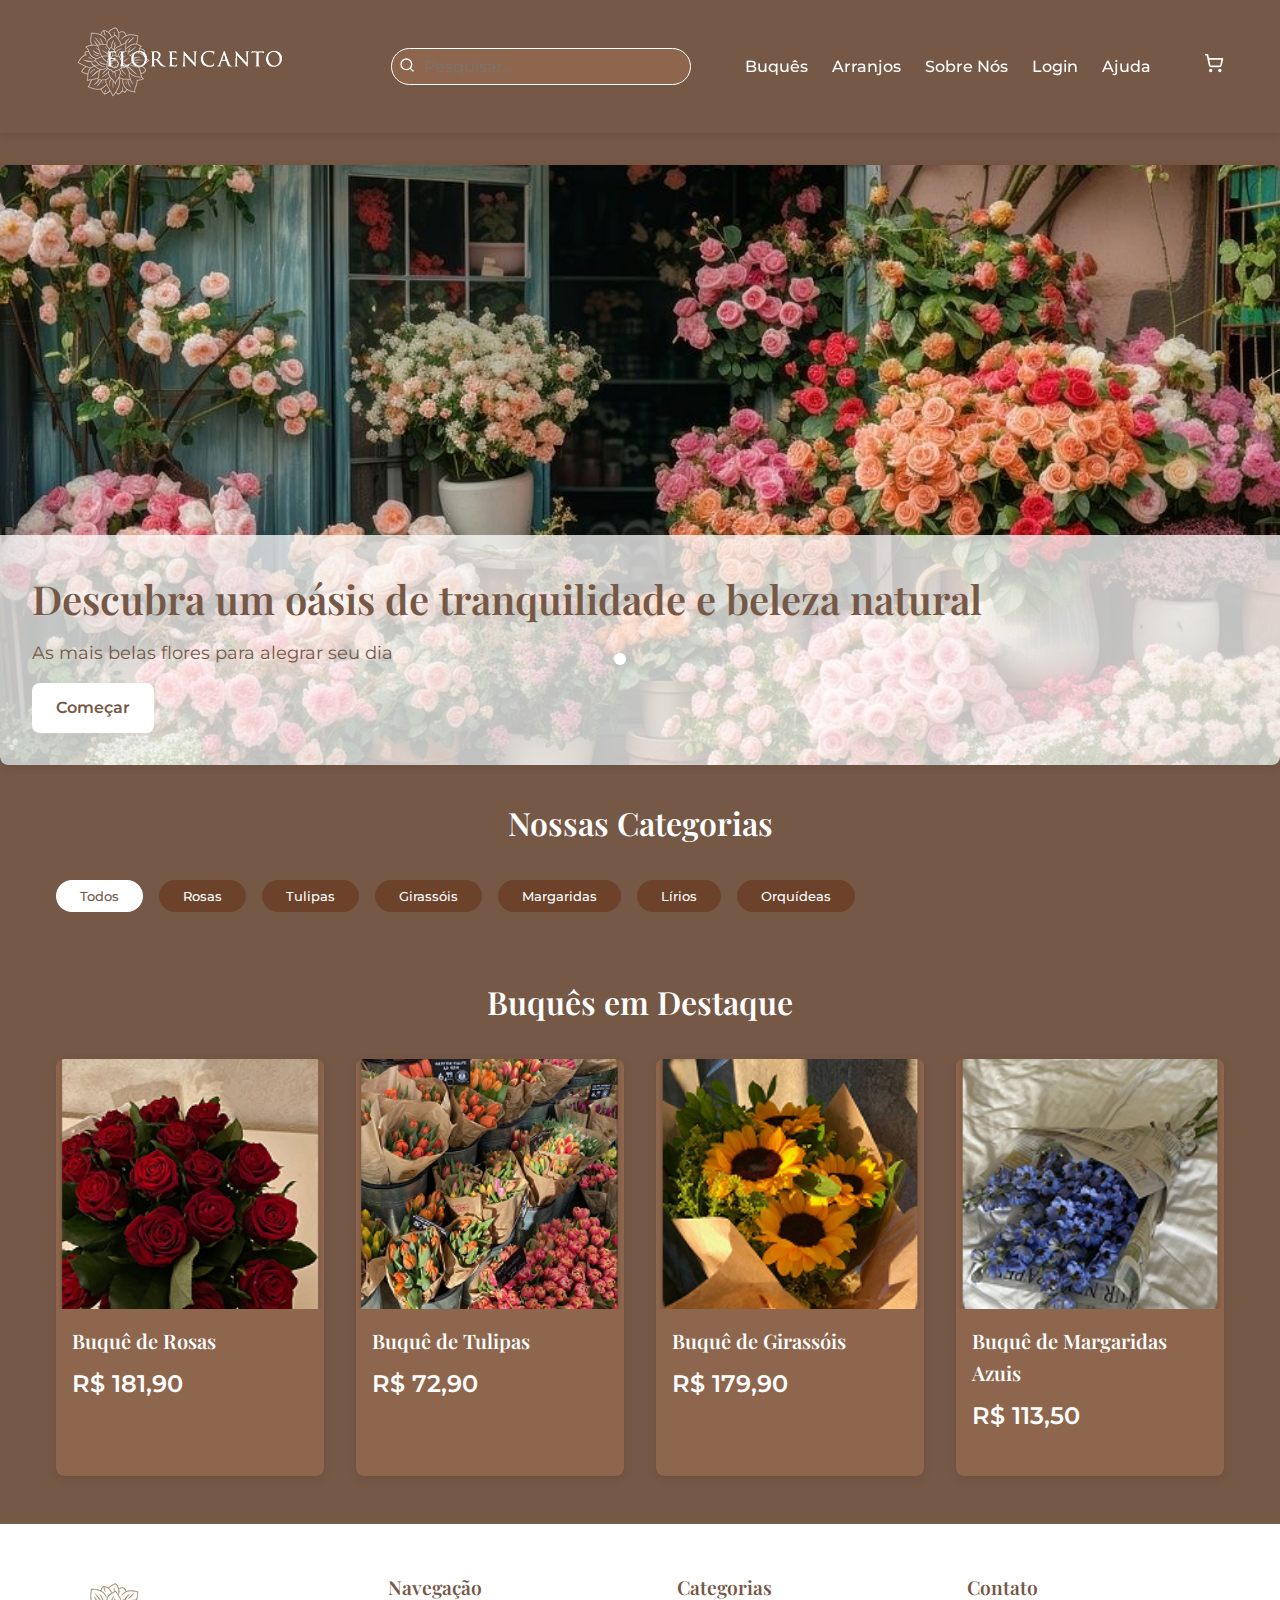
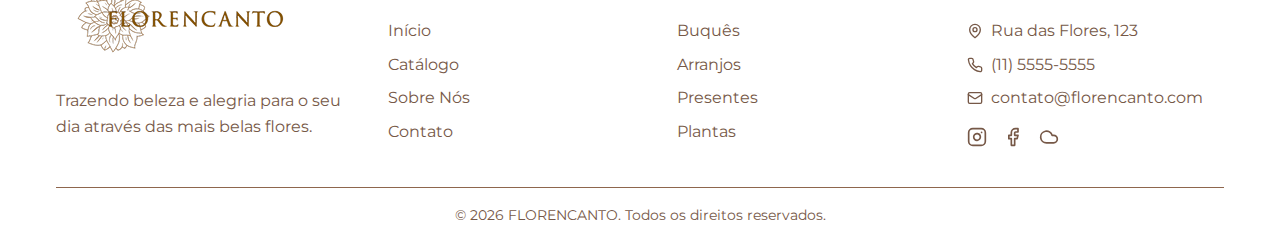
<file: index.html>
<!DOCTYPE html>
<html lang="pt-BR">
<head>
  <meta charset="UTF-8">
  <meta name="viewport" content="width=device-width, initial-scale=1.0">
  <title>FLORENCANTO - Floricultura</title>
  <meta name="description" content="FLORENCANTO - Floricultura com buquês, arranjos e flores para todas as ocasiões.">
  <link rel="stylesheet" href="style.css">
  <link href="https://fonts.googleapis.com/css2?family=Playfair+Display:wght@400;500;600;700&family=Montserrat:wght@300;400;500;600&family=Dancing+Script:wght@400;700&display=swap" rel="stylesheet">
</head>
<body>
  <header class="header">
    <div class="container">
      <div class="navbar">
        <a href="index.html" class="logo"><img src="/imagens/logo.png" alt=""></a>
      
        
        <div class="search-bar">
          <input type="text" placeholder="Pesquisar..." id="search-input">
          <button id="search-button">
            <svg xmlns="http://www.w3.org/2000/svg" width="16" height="16" viewBox="0 0 24 24" fill="none" stroke="currentColor" stroke-width="2" stroke-linecap="round" stroke-linejoin="round"><circle cx="11" cy="11" r="8"></circle><path d="m21 21-4.3-4.3"></path></svg>
          </button>
        </div>
        
        <nav class="nav-desktop">
          <ul>
            <li><a href="catalogo.html">Buquês</a></li>
            <li><a href="catalogo.html?categoria=arrangements">Arranjos</a></li>
            <li><a href="sobre.html">Sobre Nós</a></li>
            <li><a href="login.html">Login</a></li>
            <li><a href="ajuda.html">Ajuda</a></li>
          </ul>
        </nav>
        
        <a href="carrinho.html" class="cart-icon">
          <svg xmlns="http://www.w3.org/2000/svg" width="20" height="20" viewBox="0 0 24 24" fill="none" stroke="currentColor" stroke-width="2" stroke-linecap="round" stroke-linejoin="round"><circle cx="8" cy="21" r="1"></circle><circle cx="19" cy="21" r="1"></circle><path d="M2.05 2.05h2l2.66 12.42a2 2 0 0 0 2 1.58h9.78a2 2 0 0 0 1.95-1.57l1.65-7.43H5.12"></path></svg>
          <span class="cart-count" id="cart-count">0</span>
        </a>
        
        <button class="mobile-menu-button" id="mobile-menu-btn">
          <svg xmlns="http://www.w3.org/2000/svg" width="24" height="24" viewBox="0 0 24 24" fill="none" stroke="currentColor" stroke-width="2" stroke-linecap="round" stroke-linejoin="round"><line x1="4" x2="20" y1="12" y2="12"></line><line x1="4" x2="20" y1="6" y2="6"></line><line x1="4" x2="20" y1="18" y2="18"></line></svg>
        </button>
      </div>
      
      <div class="mobile-menu" id="mobile-menu">
        <div class="search-bar-mobile">
          <input type="text" placeholder="Pesquisar..." id="search-input-mobile">
          <button id="search-button-mobile">
            <svg xmlns="http://www.w3.org/2000/svg" width="16" height="16" viewBox="0 0 24 24" fill="none" stroke="currentColor" stroke-width="2" stroke-linecap="round" stroke-linejoin="round"><circle cx="11" cy="11" r="8"></circle><path d="m21 21-4.3-4.3"></path></svg>
          </button>
        </div>
        <nav>
          <ul>
            <li><a href="catalogo.html">Buquês</a></li>
            <li><a href="catalogo.html?categoria=arrangements">Arranjos</a></li>
            <li><a href="sobre.html">Sobre Nós</a></li>
            <li><a href="login.html">Login</a></li>
            <li><a href="ajuda.html">Ajuda</a></li>
          </ul>
        </nav>
      </div>
    </div>
  </header>

  <main>
    <section class="hero-slider" id="hero-slider">
      <div class="slider-container">
        <div class="slides" id="slides">
          <div class="slide active" style="background-image: url('imagens/19\ de\ mai.\ de\ 2025\ às\ 08_19.jpg')">
            <div class="slide-content">
              <h2>Descubra um oásis de tranquilidade e beleza natural</h2>
              <p>As mais belas flores para alegrar seu dia</p>
              <a href="catalogo.html" class="btn-primary">Começar</a>
            </div>
          </div>
          <div class="slide" style="background-image: url('imagens/19\ de\ mai.\ de\ 2025\ às\ 08_19\(2\).jpg')">
            <div class="slide-content">
              <h2>Onde cada caule conta uma história:</h2>
              <p>seu refúgio floral.</p>
              <a href="catalogo.html" class="btn-primary">Explorar</a>
            </div>
          </div>
          <div class="slide" style="background-image: url('imagens/19\ de\ mai.\ de\ 2025\ às\ 08_19\(3\).jpg')">
            <div class="slide-content">
              <h2>Entre no FlorEncanto: Onde cada</h2>
              <p>pétala convida com magia!</p>
              <a href="catalogo.html" class="btn-primary">Encomendar</a>
            </div>
          </div>
        </div>
        
        <div class="slider-controls">
          <span class="slider-dot active" data-index="0"></span>
          <span class="slider-dot" data-index="1"></span>
          <span class="slider-dot" data-index="2"></span>
        </div>
      </div>
    </section>
  
    <section class="categories">
      <div class="container">
        <h2 class="section-title">Nossas Categorias</h2>
        <div class="category-slider" id="category-slider">
          <button class="category-btn active" data-category="all">Todos</button>
          <button class="category-btn" data-category="roses">Rosas</button>
          <button class="category-btn" data-category="tulips">Tulipas</button>
          <button class="category-btn" data-category="sunflowers">Girassóis</button>
          <button class="category-btn" data-category="daisies">Margaridas</button>
          <button class="category-btn" data-category="lilies">Lírios</button>
          <button class="category-btn" data-category="orchids">Orquídeas</button>
        </div>
      </div>
    </section>
   
    <section class="featured-products">
      <div class="container">
        <h2 class="section-title">Buquês em Destaque</h2>
        <div class="products-grid" id="featured-products">
          <div class="product-card skeleton">
            <div class="product-image skeleton-img"></div>
            <div class="product-details">
              <div class="skeleton-text"></div>
              <div class="skeleton-text small"></div>
            </div>
          </div>
          <div class="product-card skeleton">
            <div class="product-image skeleton-img"></div>
            <div class="product-details">
              <div class="skeleton-text"></div>
              <div class="skeleton-text small"></div>
            </div>
          </div>
          <div class="product-card skeleton">
            <div class="product-image skeleton-img"></div>
            <div class="product-details">
              <div class="skeleton-text"></div>
              <div class="skeleton-text small"></div>
            </div>
          </div>
          <div class="product-card skeleton">
            <div class="product-image skeleton-img"></div>
            <div class="product-details">
              <div class="skeleton-text"></div>
              <div class="skeleton-text small"></div>
            </div>
          </div>
        </div>
      </div>
    </section>
  </main>

  <footer class="footer">
    <div class="container">
      <div class="footer-content">
        <div class="footer-info">
          <div class="logo"> <img src="/imagens/logo 2.png" alt=""></div>
          <p>Trazendo beleza e alegria para o seu dia através das mais belas flores.</p>
        </div>
        
        <div class="footer-links">
          <div class="link-group">
            <h3>Navegação</h3>
            <ul>
              <li><a href="index.html">Início</a></li>
              <li><a href="catalogo.html">Catálogo</a></li>
              <li><a href="sobre.html">Sobre Nós</a></li>
              <li><a href="contato.html">Contato</a></li>
            </ul>
          </div>
          
          <div class="link-group">
            <h3>Categorias</h3>
            <ul>
              <li><a href="catalogo.html">Buquês</a></li>
              <li><a href="catalogo.html?categoria=arrangements">Arranjos</a></li>
              <li><a href="catalogo.html?categoria=gifts">Presentes</a></li>
              <li><a href="catalogo.html?categoria=plants">Plantas</a></li>
            </ul>
          </div>
          
          <div class="link-group">
            <h3>Contato</h3>
            <ul>
              <li>
                <svg xmlns="http://www.w3.org/2000/svg" width="16" height="16" viewBox="0 0 24 24" fill="none" stroke="currentColor" stroke-width="2" stroke-linecap="round" stroke-linejoin="round"><path d="M20 10c0 6-8 12-8 12s-8-6-8-12a8 8 0 0 1 16 0Z"></path><circle cx="12" cy="10" r="3"></circle></svg>
                Rua das Flores, 123
              </li>
              <li>
                <svg xmlns="http://www.w3.org/2000/svg" width="16" height="16" viewBox="0 0 24 24" fill="none" stroke="currentColor" stroke-width="2" stroke-linecap="round" stroke-linejoin="round"><path d="M22 16.92v3a2 2 0 0 1-2.18 2 19.79 19.79 0 0 1-8.63-3.07 19.5 19.5 0 0 1-6-6 19.79 19.79 0 0 1-3.07-8.67A2 2 0 0 1 4.11 2h3a2 2 0 0 1 2 1.72 12.84 12.84 0 0 0 .7 2.81 2 2 0 0 1-.45 2.11L8.09 9.91a16 16 0 0 0 6 6l1.27-1.27a2 2 0 0 1 2.11-.45 12.84 12.84 0 0 0 2.81.7A2 2 0 0 1 22 16.92z"></path></svg>
                (11) 5555-5555
              </li>
              <li>
                <svg xmlns="http://www.w3.org/2000/svg" width="16" height="16" viewBox="0 0 24 24" fill="none" stroke="currentColor" stroke-width="2" stroke-linecap="round" stroke-linejoin="round"><rect width="20" height="16" x="2" y="4" rx="2"></rect><path d="m22 7-8.97 5.7a1.94 1.94 0 0 1-2.06 0L2 7"></path></svg>
                contato@florencanto.com
              </li>
            </ul>
            
            <div class="social-links">
              <a href="#" aria-label="Instagram">
                <svg xmlns="http://www.w3.org/2000/svg" width="20" height="20" viewBox="0 0 24 24" fill="none" stroke="currentColor" stroke-width="2" stroke-linecap="round" stroke-linejoin="round"><rect width="20" height="20" x="2" y="2" rx="5" ry="5"></rect><path d="M16 11.37A4 4 0 1 1 12.63 8 4 4 0 0 1 16 11.37z"></path><line x1="17.5" x2="17.51" y1="6.5" y2="6.5"></line></svg>
              </a>
              <a href="#" aria-label="Facebook">
                <svg xmlns="http://www.w3.org/2000/svg" width="20" height="20" viewBox="0 0 24 24" fill="none" stroke="currentColor" stroke-width="2" stroke-linecap="round" stroke-linejoin="round"><path d="M18 2h-3a5 5 0 0 0-5 5v3H7v4h3v8h4v-8h3l1-4h-4V7a1 1 0 0 1 1-1h3z"></path></svg>
              </a>
              <a href="#" aria-label="WhatsApp">
                <svg xmlns="http://www.w3.org/2000/svg" width="20" height="20" viewBox="0 0 24 24" fill="none" stroke="currentColor" stroke-width="2" stroke-linecap="round" stroke-linejoin="round"><path d="M17.5 19H9a7 7 0 1 1 6.71-9h1.79a4.5 4.5 0 1 1 0 9Z"></path></svg>
              </a>
            </div>
          </div>
        </div>
      </div>
      
      <div class="footer-bottom">
        <p>&copy; <span id="current-year"></span> FLORENCANTO. Todos os direitos reservados.</p>
      </div>
    </div>
  </footer>

  <script src="js/data.js"></script>
  <script src="js/utils.js"></script>
  <script src="js/cart.js"></script>
  <script src="js/index.js"></script>
</body>
</html>
</file>
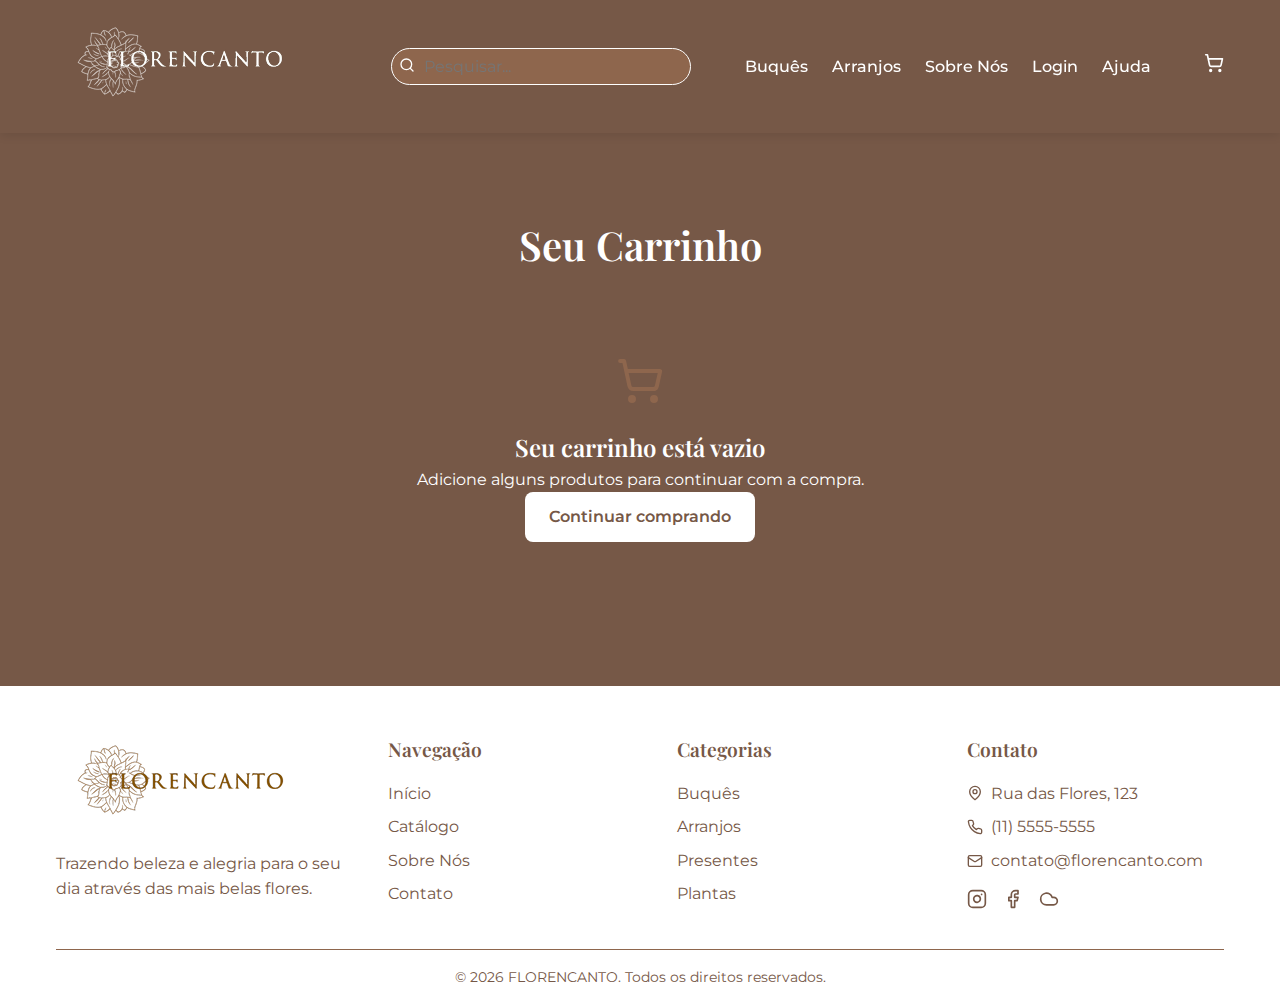
<file: carrinho.html>
<!DOCTYPE html>
<html lang="pt-BR">
<head>
  <meta charset="UTF-8">
  <meta name="viewport" content="width=device-width, initial-scale=1.0">
  <title>Carrinho | FlorEncanto </title>
  <meta name="description" content="Seu carrinho de compras - FLORENCANTO Floricultura">
  <link rel="stylesheet" href="style.css">
  <link href="https://fonts.googleapis.com/css2?family=Playfair+Display:wght@400;500;600;700&family=Montserrat:wght@300;400;500;600&family=Dancing+Script:wght@400;700&display=swap" rel="stylesheet">
</head>
<body>
  <header class="header">
    <div class="container">
      <div class="navbar">
        <a href="index.html" class="logo"><img src="/imagens/logo.png" alt=""></a>
        
        <div class="search-bar">
          <input type="text" placeholder="Pesquisar..." id="search-input">
          <button id="search-button">
            <svg xmlns="http://www.w3.org/2000/svg" width="16" height="16" viewBox="0 0 24 24" fill="none" stroke="currentColor" stroke-width="2" stroke-linecap="round" stroke-linejoin="round"><circle cx="11" cy="11" r="8"></circle><path d="m21 21-4.3-4.3"></path></svg>
          </button>
        </div>
        
        <nav class="nav-desktop">
          <ul>
            <li><a href="catalogo.html">Buquês</a></li>
            <li><a href="catalogo.html?categoria=arrangements">Arranjos</a></li>
            <li><a href="sobre.html">Sobre Nós</a></li>
            <li><a href="login.html">Login</a></li>
            <li><a href="ajuda.html">Ajuda</a></li>
          </ul>
        </nav>
        
        <a href="carrinho.html" class="cart-icon active">
          <svg xmlns="http://www.w3.org/2000/svg" width="20" height="20" viewBox="0 0 24 24" fill="none" stroke="currentColor" stroke-width="2" stroke-linecap="round" stroke-linejoin="round"><circle cx="8" cy="21" r="1"></circle><circle cx="19" cy="21" r="1"></circle><path d="M2.05 2.05h2l2.66 12.42a2 2 0 0 0 2 1.58h9.78a2 2 0 0 0 1.95-1.57l1.65-7.43H5.12"></path></svg>
          <span class="cart-count" id="cart-count">0</span>
        </a>
        
        <button class="mobile-menu-button" id="mobile-menu-btn">
          <svg xmlns="http://www.w3.org/2000/svg" width="24" height="24" viewBox="0 0 24 24" fill="none" stroke="currentColor" stroke-width="2" stroke-linecap="round" stroke-linejoin="round"><line x1="4" x2="20" y1="12" y2="12"></line><line x1="4" x2="20" y1="6" y2="6"></line><line x1="4" x2="20" y1="18" y2="18"></line></svg>
        </button>
      </div>
      
      <div class="mobile-menu" id="mobile-menu">
        <div class="search-bar-mobile">
          <input type="text" placeholder="Pesquisar..." id="search-input-mobile">
          <button id="search-button-mobile">
            <svg xmlns="http://www.w3.org/2000/svg" width="16" height="16" viewBox="0 0 24 24" fill="none" stroke="currentColor" stroke-width="2" stroke-linecap="round" stroke-linejoin="round"><circle cx="11" cy="11" r="8"></circle><path d="m21 21-4.3-4.3"></path></svg>
          </button>
        </div>
        <nav>
          <ul>
            <li><a href="catalogo.html">Buquês</a></li>
            <li><a href="catalogo.html?categoria=arrangements">Arranjos</a></li>
            <li><a href="sobre.html">Sobre Nós</a></li>
            <li><a href="login.html">Login</a></li>
            <li><a href="ajuda.html">Ajuda</a></li>
          </ul>
        </nav>
      </div>
    </div>
  </header>

  <main>
    <section class="cart-section">
      <div class="container">
        <h1 class="page-title">Seu Carrinho</h1>
        
        <div id="empty-cart" class="empty-cart" style="display: none;">
          <div class="empty-cart-icon">
            <svg xmlns="http://www.w3.org/2000/svg" width="48" height="48" viewBox="0 0 24 24" fill="none" stroke="currentColor" stroke-width="2" stroke-linecap="round" stroke-linejoin="round"><circle cx="8" cy="21" r="1"></circle><circle cx="19" cy="21" r="1"></circle><path d="M2.05 2.05h2l2.66 12.42a2 2 0 0 0 2 1.58h9.78a2 2 0 0 0 1.95-1.57l1.65-7.43H5.12"></path></svg>
          </div>
          <h2>Seu carrinho está vazio</h2>
          <p>Adicione alguns produtos para continuar com a compra.</p>
          <a href="catalogo.html" class="btn-primary">Continuar comprando</a>
        </div>
        
       
        <div id="cart-content" class="cart-content">
          <div class="cart-items" id="cart-items">
          
          </div>
          
          <div class="cart-summary">
            <div class="cart-total">
              <span>Total:</span>
              <span id="cart-total-price">R$0,00</span>
            </div>
            <a href="confirmar-pedido.html" class="btn-primary checkout-btn" id="checkout-btn">Finalizar</a>
          </div>
        </div>
      </div>
    </section>
  </main>

  <footer class="footer">
    <div class="container">
      <div class="footer-content">
        <div class="footer-info">
          <div class="logo"><img src="/imagens/logo 2.png" alt=""></div>
          <p>Trazendo beleza e alegria para o seu dia através das mais belas flores.</p>
        </div>
        
        <div class="footer-links">
          <div class="link-group">
            <h3>Navegação</h3>
            <ul>
              <li><a href="index.html">Início</a></li>
              <li><a href="catalogo.html">Catálogo</a></li>
              <li><a href="sobre.html">Sobre Nós</a></li>
              <li><a href="contato.html">Contato</a></li>
            </ul>
          </div>
          
          <div class="link-group">
            <h3>Categorias</h3>
            <ul>
              <li><a href="catalogo.html">Buquês</a></li>
              <li><a href="catalogo.html?categoria=arrangements">Arranjos</a></li>
              <li><a href="catalogo.html?categoria=gifts">Presentes</a></li>
              <li><a href="catalogo.html?categoria=plants">Plantas</a></li>
            </ul>
          </div>
          
          <div class="link-group">
            <h3>Contato</h3>
            <ul>
              <li>
                <svg xmlns="http://www.w3.org/2000/svg" width="16" height="16" viewBox="0 0 24 24" fill="none" stroke="currentColor" stroke-width="2" stroke-linecap="round" stroke-linejoin="round"><path d="M20 10c0 6-8 12-8 12s-8-6-8-12a8 8 0 0 1 16 0Z"></path><circle cx="12" cy="10" r="3"></circle></svg>
                Rua das Flores, 123
              </li>
              <li>
                <svg xmlns="http://www.w3.org/2000/svg" width="16" height="16" viewBox="0 0 24 24" fill="none" stroke="currentColor" stroke-width="2" stroke-linecap="round" stroke-linejoin="round"><path d="M22 16.92v3a2 2 0 0 1-2.18 2 19.79 19.79 0 0 1-8.63-3.07 19.5 19.5 0 0 1-6-6 19.79 19.79 0 0 1-3.07-8.67A2 2 0 0 1 4.11 2h3a2 2 0 0 1 2 1.72 12.84 12.84 0 0 0 .7 2.81 2 2 0 0 1-.45 2.11L8.09 9.91a16 16 0 0 0 6 6l1.27-1.27a2 2 0 0 1 2.11-.45 12.84 12.84 0 0 0 2.81.7A2 2 0 0 1 22 16.92z"></path></svg>
                (11) 5555-5555
              </li>
              <li>
                <svg xmlns="http://www.w3.org/2000/svg" width="16" height="16" viewBox="0 0 24 24" fill="none" stroke="currentColor" stroke-width="2" stroke-linecap="round" stroke-linejoin="round"><rect width="20" height="16" x="2" y="4" rx="2"></rect><path d="m22 7-8.97 5.7a1.94 1.94 0 0 1-2.06 0L2 7"></path></svg>
                contato@florencanto.com
              </li>
            </ul>
            
            <div class="social-links">
              <a href="#" aria-label="Instagram">
                <svg xmlns="http://www.w3.org/2000/svg" width="20" height="20" viewBox="0 0 24 24" fill="none" stroke="currentColor" stroke-width="2" stroke-linecap="round" stroke-linejoin="round"><rect width="20" height="20" x="2" y="2" rx="5" ry="5"></rect><path d="M16 11.37A4 4 0 1 1 12.63 8 4 4 0 0 1 16 11.37z"></path><line x1="17.5" x2="17.51" y1="6.5" y2="6.5"></line></svg>
              </a>
              <a href="#" aria-label="Facebook">
                <svg xmlns="http://www.w3.org/2000/svg" width="20" height="20" viewBox="0 0 24 24" fill="none" stroke="currentColor" stroke-width="2" stroke-linecap="round" stroke-linejoin="round"><path d="M18 2h-3a5 5 0 0 0-5 5v3H7v4h3v8h4v-8h3l1-4h-4V7a1 1 0 0 1 1-1h3z"></path></svg>
              </a>
              <a href="#" aria-label="WhatsApp">
                <svg xmlns="http://www.w3.org/2000/svg" width="20" height="20" viewBox="0 0 24 24" fill="none" stroke="currentColor" stroke-width="2" stroke-linecap="round" stroke-linejoin="round"><path d="M17.5 19H9a7 7 0 1 1 6.71-9h1.79a4.5 4.5 0 1 1 0 9Z"></path></svg>
              </a>
            </div>
          </div>
        </div>
      </div>
      
      <div class="footer-bottom">
        <p>&copy; <span id="current-year"></span> FLORENCANTO. Todos os direitos reservados.</p>
      </div>
    </div>
  </footer>

  <script src="js/data.js"></script>
  <script src="js/utils.js"></script>
  <script src="js/cart.js"></script>
  <script src="js/carrinho.js"></script>
</body>
</html>
</file>
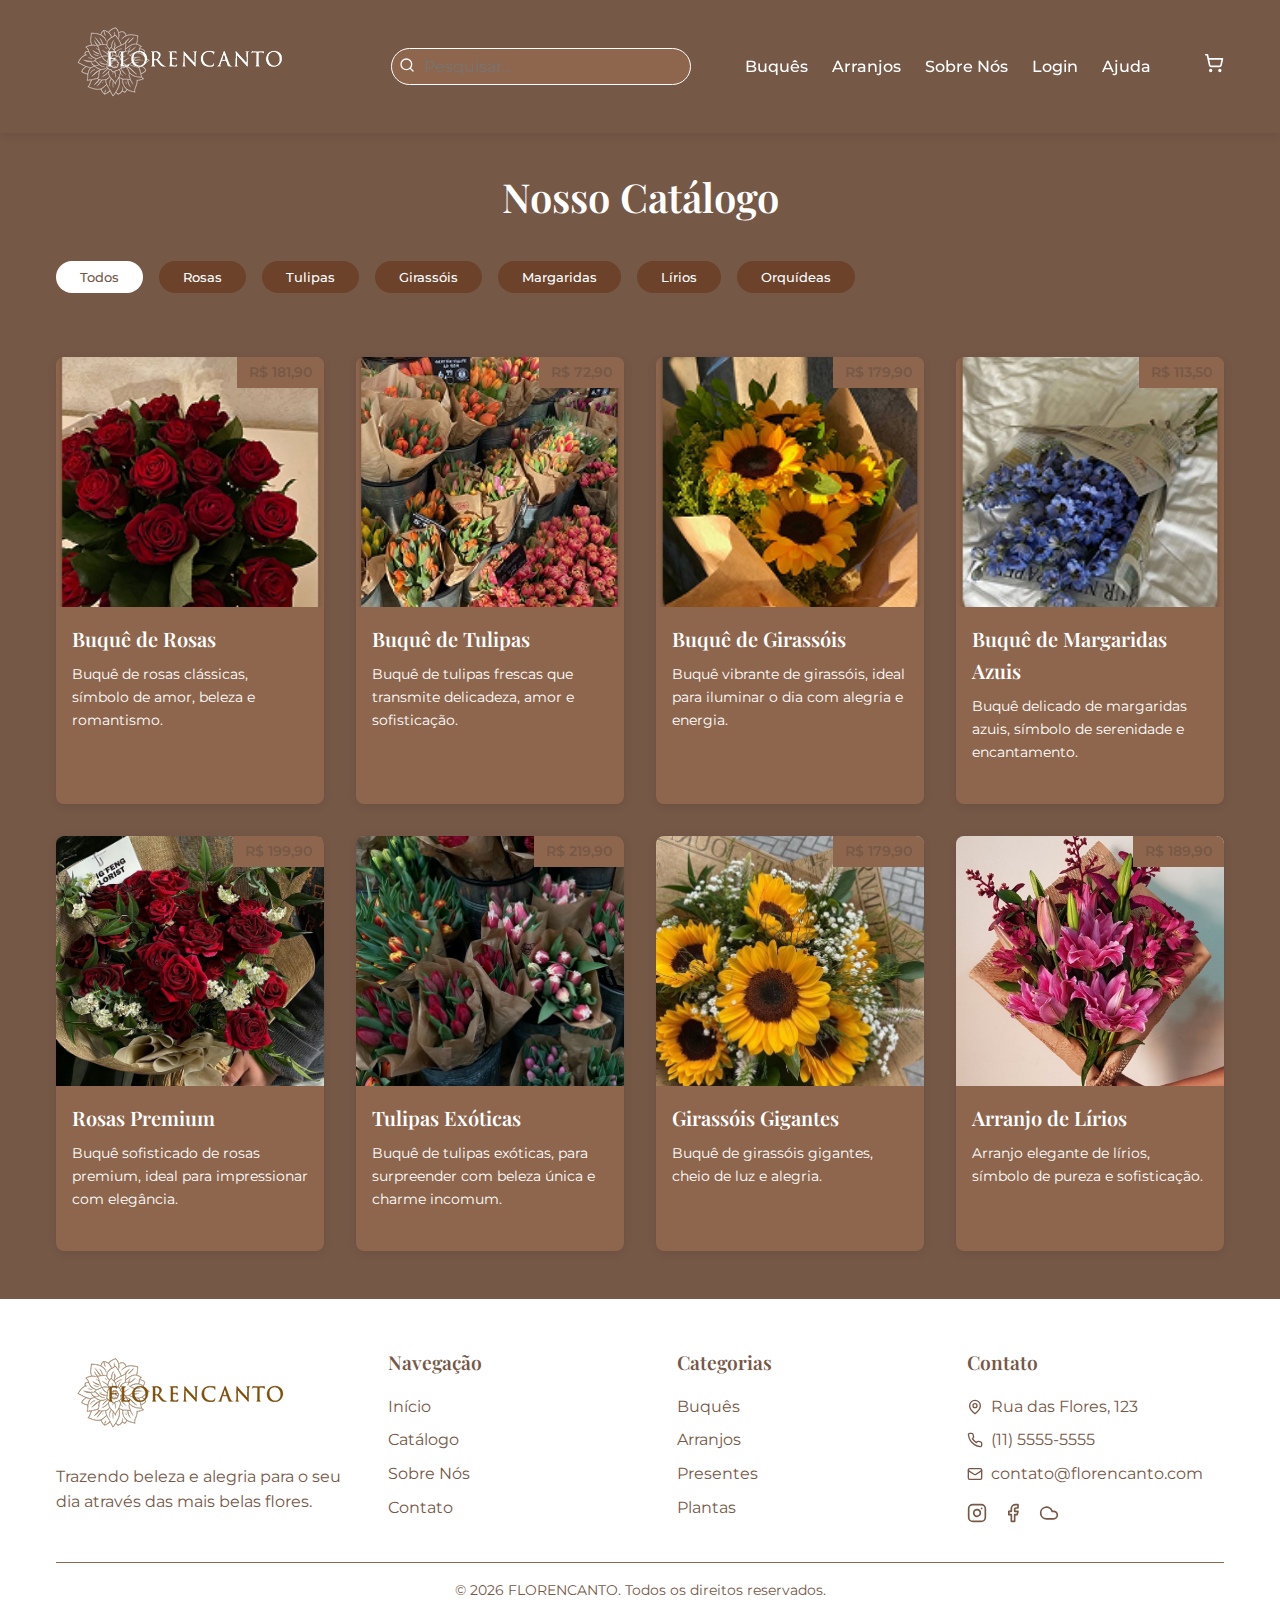
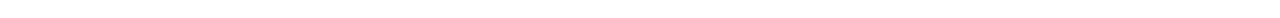
<file: catalogo.html>
<!DOCTYPE html>
<html lang="pt-BR">
<head>
  <meta charset="UTF-8">
  <meta name="viewport" content="width=device-width, initial-scale=1.0">
  <title>Catálogo | FLORENCANTO</title>
  <meta name="description" content="Explore nosso catálogo completo de flores, buquês e arranjos - FLORENCANTO">
  <link rel="stylesheet" href="style.css">
  <link href="https://fonts.googleapis.com/css2?family=Playfair+Display:wght@400;500;600;700&family=Montserrat:wght@300;400;500;600&family=Dancing+Script:wght@400;700&display=swap" rel="stylesheet">
</head>
<body>
  <header class="header">
    <div class="container">
      <div class="navbar">
        <a href="index.html" class="logo"><img src="/imagens/logo.png" alt=""></a>
        
        <div class="search-bar">
          <input type="text" placeholder="Pesquisar..." id="search-input">
          <button id="search-button">
            <svg xmlns="http://www.w3.org/2000/svg" width="16" height="16" viewBox="0 0 24 24" fill="none" stroke="currentColor" stroke-width="2" stroke-linecap="round" stroke-linejoin="round"><circle cx="11" cy="11" r="8"></circle><path d="m21 21-4.3-4.3"></path></svg>
          </button>
        </div>
        
        <nav class="nav-desktop">
          <ul>
            <li><a href="catalogo.html" class="active">Buquês</a></li>
            <li><a href="catalogo.html?categoria=arrangements">Arranjos</a></li>
            <li><a href="sobre.html">Sobre Nós</a></li>
            <li><a href="login.html">Login</a></li>
            <li><a href="ajuda.html">Ajuda</a></li>
          </ul>
        </nav>
        
        <a href="carrinho.html" class="cart-icon">
          <svg xmlns="http://www.w3.org/2000/svg" width="20" height="20" viewBox="0 0 24 24" fill="none" stroke="currentColor" stroke-width="2" stroke-linecap="round" stroke-linejoin="round"><circle cx="8" cy="21" r="1"></circle><circle cx="19" cy="21" r="1"></circle><path d="M2.05 2.05h2l2.66 12.42a2 2 0 0 0 2 1.58h9.78a2 2 0 0 0 1.95-1.57l1.65-7.43H5.12"></path></svg>
          <span class="cart-count" id="cart-count">0</span>
        </a>
        
        <button class="mobile-menu-button" id="mobile-menu-btn">
          <svg xmlns="http://www.w3.org/2000/svg" width="24" height="24" viewBox="0 0 24 24" fill="none" stroke="currentColor" stroke-width="2" stroke-linecap="round" stroke-linejoin="round"><line x1="4" x2="20" y1="12" y2="12"></line><line x1="4" x2="20" y1="6" y2="6"></line><line x1="4" x2="20" y1="18" y2="18"></line></svg>
        </button>
      </div>
      
      <div class="mobile-menu" id="mobile-menu">
        <div class="search-bar-mobile">
          <input type="text" placeholder="Pesquisar..." id="search-input-mobile">
          <button id="search-button-mobile">
            <svg xmlns="http://www.w3.org/2000/svg" width="16" height="16" viewBox="0 0 24 24" fill="none" stroke="currentColor" stroke-width="2" stroke-linecap="round" stroke-linejoin="round"><circle cx="11" cy="11" r="8"></circle><path d="m21 21-4.3-4.3"></path></svg>
          </button>
        </div>
        <nav>
          <ul>
            <li><a href="catalogo.html" class="active">Buquês</a></li>
            <li><a href="catalogo.html?categoria=arrangements">Arranjos</a></li>
            <li><a href="sobre.html">Sobre Nós</a></li>
            <li><a href="login.html">Login</a></li>
            <li><a href="ajuda.html">Ajuda</a></li>
          </ul>
        </nav>
      </div>
    </div>
  </header>

  <main>
    <section class="catalog-header">
      <div class="container">
        <h1 class="page-title">Nosso Catálogo</h1>
      </div>
    </section>

    <section class="categories catalog-categories">
      <div class="container">
        <div class="category-slider" id="category-slider">
          <button class="category-btn active" data-category="all">Todos</button>
          <button class="category-btn" data-category="roses">Rosas</button>
          <button class="category-btn" data-category="tulips">Tulipas</button>
          <button class="category-btn" data-category="sunflowers">Girassóis</button>
          <button class="category-btn" data-category="daisies">Margaridas</button>
          <button class="category-btn" data-category="lilies">Lírios</button>
          <button class="category-btn" data-category="orchids">Orquídeas</button>
        </div>
      </div>
    </section>

    <section class="catalog-products">
      <div class="container">
        <div class="products-grid" id="catalog-products">
          <div class="product-card skeleton">
            <div class="product-image skeleton-img"></div>
            <div class="product-details">
              <div class="skeleton-text"></div>
              <div class="skeleton-text small"></div>
            </div>
          </div>
          <div class="product-card skeleton">
            <div class="product-image skeleton-img"></div>
            <div class="product-details">
              <div class="skeleton-text"></div>
              <div class="skeleton-text small"></div>
            </div>
          </div>
          <div class="product-card skeleton">
            <div class="product-image skeleton-img"></div>
            <div class="product-details">
              <div class="skeleton-text"></div>
              <div class="skeleton-text small"></div>
            </div>
          </div>
          <div class="product-card skeleton">
            <div class="product-image skeleton-img"></div>
            <div class="product-details">
              <div class="skeleton-text"></div>
              <div class="skeleton-text small"></div>
            </div>
          </div>
          <div class="product-card skeleton">
            <div class="product-image skeleton-img"></div>
            <div class="product-details">
              <div class="skeleton-text"></div>
              <div class="skeleton-text small"></div>
            </div>
          </div>
          <div class="product-card skeleton">
            <div class="product-image skeleton-img"></div>
            <div class="product-details">
              <div class="skeleton-text"></div>
              <div class="skeleton-text small"></div>
            </div>
          </div>
        </div>
        
        <div id="no-products" class="no-products" style="display: none;">
          <h3>Nenhum produto encontrado</h3>
          <p>Não encontramos produtos para esta categoria. Tente selecionar outra categoria.</p>
        </div>
      </div>
    </section>
  </main>

  <footer class="footer">
    <div class="container">
      <div class="footer-content">
        <div class="footer-info">
          <div class="logo"><img src="/imagens/logo 2.png" alt=""></div>
          <p>Trazendo beleza e alegria para o seu dia através das mais belas flores.</p>
        </div>
        
        <div class="footer-links">
          <div class="link-group">
            <h3>Navegação</h3>
            <ul>
              <li><a href="index.html">Início</a></li>
              <li><a href="catalogo.html">Catálogo</a></li>
              <li><a href="sobre.html">Sobre Nós</a></li>
              <li><a href="contato.html">Contato</a></li>
            </ul>
          </div>
          
          <div class="link-group">
            <h3>Categorias</h3>
            <ul>
              <li><a href="catalogo.html">Buquês</a></li>
              <li><a href="catalogo.html?categoria=arrangements">Arranjos</a></li>
              <li><a href="catalogo.html?categoria=gifts">Presentes</a></li>
              <li><a href="catalogo.html?categoria=plants">Plantas</a></li>
            </ul>
          </div>
          
          <div class="link-group">
            <h3>Contato</h3>
            <ul>
              <li>
                <svg xmlns="http://www.w3.org/2000/svg" width="16" height="16" viewBox="0 0 24 24" fill="none" stroke="currentColor" stroke-width="2" stroke-linecap="round" stroke-linejoin="round"><path d="M20 10c0 6-8 12-8 12s-8-6-8-12a8 8 0 0 1 16 0Z"></path><circle cx="12" cy="10" r="3"></circle></svg>
                Rua das Flores, 123
              </li>
              <li>
                <svg xmlns="http://www.w3.org/2000/svg" width="16" height="16" viewBox="0 0 24 24" fill="none" stroke="currentColor" stroke-width="2" stroke-linecap="round" stroke-linejoin="round"><path d="M22 16.92v3a2 2 0 0 1-2.18 2 19.79 19.79 0 0 1-8.63-3.07 19.5 19.5 0 0 1-6-6 19.79 19.79 0 0 1-3.07-8.67A2 2 0 0 1 4.11 2h3a2 2 0 0 1 2 1.72 12.84 12.84 0 0 0 .7 2.81 2 2 0 0 1-.45 2.11L8.09 9.91a16 16 0 0 0 6 6l1.27-1.27a2 2 0 0 1 2.11-.45 12.84 12.84 0 0 0 2.81.7A2 2 0 0 1 22 16.92z"></path></svg>
                (11) 5555-5555
              </li>
              <li>
                <svg xmlns="http://www.w3.org/2000/svg" width="16" height="16" viewBox="0 0 24 24" fill="none" stroke="currentColor" stroke-width="2" stroke-linecap="round" stroke-linejoin="round"><rect width="20" height="16" x="2" y="4" rx="2"></rect><path d="m22 7-8.97 5.7a1.94 1.94 0 0 1-2.06 0L2 7"></path></svg>
                contato@florencanto.com
              </li>
            </ul>
            
            <div class="social-links">
              <a href="#" aria-label="Instagram">
                <svg xmlns="http://www.w3.org/2000/svg" width="20" height="20" viewBox="0 0 24 24" fill="none" stroke="currentColor" stroke-width="2" stroke-linecap="round" stroke-linejoin="round"><rect width="20" height="20" x="2" y="2" rx="5" ry="5"></rect><path d="M16 11.37A4 4 0 1 1 12.63 8 4 4 0 0 1 16 11.37z"></path><line x1="17.5" x2="17.51" y1="6.5" y2="6.5"></line></svg>
              </a>
              <a href="#" aria-label="Facebook">
                <svg xmlns="http://www.w3.org/2000/svg" width="20" height="20" viewBox="0 0 24 24" fill="none" stroke="currentColor" stroke-width="2" stroke-linecap="round" stroke-linejoin="round"><path d="M18 2h-3a5 5 0 0 0-5 5v3H7v4h3v8h4v-8h3l1-4h-4V7a1 1 0 0 1 1-1h3z"></path></svg>
              </a>
              <a href="#" aria-label="WhatsApp">
                <svg xmlns="http://www.w3.org/2000/svg" width="20" height="20" viewBox="0 0 24 24" fill="none" stroke="currentColor" stroke-width="2" stroke-linecap="round" stroke-linejoin="round"><path d="M17.5 19H9a7 7 0 1 1 6.71-9h1.79a4.5 4.5 0 1 1 0 9Z"></path></svg>
              </a>
            </div>
          </div>
        </div>
      </div>
      
      <div class="footer-bottom">
        <p>&copy; <span id="current-year"></span> FLORENCANTO. Todos os direitos reservados.</p>
      </div>
    </div>
  </footer>

  <script src="js/data.js"></script>
  <script src="js/utils.js"></script>
  <script src="js/cart.js"></script>
  <script src="js/catalogo.js"></script>
</body>
</html>
</file>
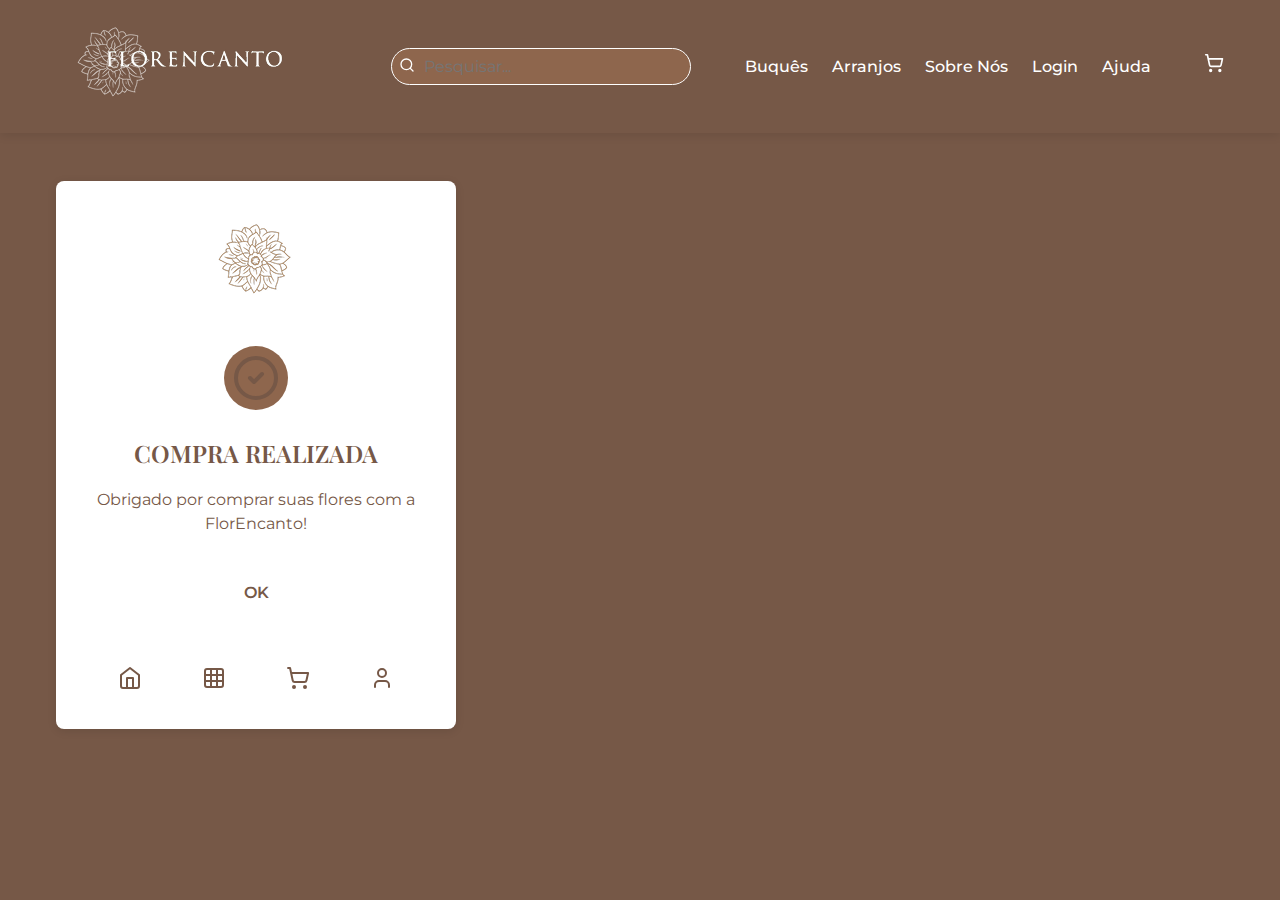
<file: confirmar-pedido.html>
<!DOCTYPE html>
<html lang="pt-BR">
<head>
  <meta charset="UTF-8">
  <meta name="viewport" content="width=device-width, initial-scale=1.0">
  <title>Pedido Confirmado | FLORENCANTO</title>
  <meta name="description" content="Seu pedido foi confirmado - FLORENCANTO Floricultura">
  <link rel="stylesheet" href="style.css">
  <link href="https://fonts.googleapis.com/css2?family=Playfair+Display:wght@400;500;600;700&family=Montserrat:wght@300;400;500;600&family=Dancing+Script:wght@400;700&display=swap" rel="stylesheet">
</head>
<body>
  <header class="header">
    <div class="container">
      <div class="navbar">
        <a href="index.html" class="logo"><img src="/imagens/logo.png" alt="">
        </a>
        
        <div class="search-bar">
          <input type="text" placeholder="Pesquisar..." id="search-input">
          <button id="search-button">
            <svg xmlns="http://www.w3.org/2000/svg" width="16" height="16" viewBox="0 0 24 24" fill="none" stroke="currentColor" stroke-width="2" stroke-linecap="round" stroke-linejoin="round"><circle cx="11" cy="11" r="8"></circle><path d="m21 21-4.3-4.3"></path></svg>
          </button>
        </div>
        
        <nav class="nav-desktop">
          <ul>
            <li><a href="catalogo.html">Buquês</a></li>
            <li><a href="catalogo.html?categoria=arrangements">Arranjos</a></li>
            <li><a href="sobre.html">Sobre Nós</a></li>
            <li><a href="login.html">Login</a></li>
            <li><a href="ajuda.html">Ajuda</a></li>
          </ul>
        </nav>
        
        <a href="carrinho.html" class="cart-icon">
          <svg xmlns="http://www.w3.org/2000/svg" width="20" height="20" viewBox="0 0 24 24" fill="none" stroke="currentColor" stroke-width="2" stroke-linecap="round" stroke-linejoin="round"><circle cx="8" cy="21" r="1"></circle><circle cx="19" cy="21" r="1"></circle><path d="M2.05 2.05h2l2.66 12.42a2 2 0 0 0 2 1.58h9.78a2 2 0 0 0 1.95-1.57l1.65-7.43H5.12"></path></svg>
          <span class="cart-count" id="cart-count">0</span>
        </a>
        
        <button class="mobile-menu-button" id="mobile-menu-btn">
          <svg xmlns="http://www.w3.org/2000/svg" width="24" height="24" viewBox="0 0 24 24" fill="none" stroke="currentColor" stroke-width="2" stroke-linecap="round" stroke-linejoin="round"><line x1="4" x2="20" y1="12" y2="12"></line><line x1="4" x2="20" y1="6" y2="6"></line><line x1="4" x2="20" y1="18" y2="18"></line></svg>
        </button>
      </div>
      
      <div class="mobile-menu" id="mobile-menu">
        <div class="search-bar-mobile">
          <input type="text" placeholder="Pesquisar..." id="search-input-mobile">
          <button id="search-button-mobile">
            <svg xmlns="http://www.w3.org/2000/svg" width="16" height="16" viewBox="0 0 24 24" fill="none" stroke="currentColor" stroke-width="2" stroke-linecap="round" stroke-linejoin="round"><circle cx="11" cy="11" r="8"></circle><path d="m21 21-4.3-4.3"></path></svg>
          </button>
        </div>
        <nav>
          <ul>
            <li><a href="catalogo.html">Buquês</a></li>
            <li><a href="catalogo.html?categoria=arrangements">Arranjos</a></li>
            <li><a href="sobre.html">Sobre Nós</a></li>
            <li><a href="login.html">Login</a></li>
            <li><a href="ajuda.html">Ajuda</a></li>
          </ul>
        </nav>
      </div>
    </div>
  </header>

  <main>
    <section class="order-confirmation">
      <div class="container">
        <div class="confirmation-card">
          <div class="confirmation-header">
            <div class="logo"><img src="/imagens/logo3.png" alt=""></div>
          </div>
          
          <div class="confirmation-icon">
            <svg xmlns="http://www.w3.org/2000/svg" width="48" height="48" viewBox="0 0 24 24" fill="none" stroke="currentColor" stroke-width="2" stroke-linecap="round" stroke-linejoin="round"><circle cx="12" cy="12" r="10"></circle><path d="m9 12 2 2 4-4"></path></svg>
          </div>
          
          <h1>COMPRA REALIZADA</h1>
          <p>
            Obrigado por comprar 
            suas flores com a 
            FlorEncanto!
          </p>
          
          <a href="index.html" class="btn-primary">OK</a>
          
          <div class="navigation-icons">
            <a href="index.html" class="nav-icon" aria-label="Início">
              <svg xmlns="http://www.w3.org/2000/svg" width="24" height="24" viewBox="0 0 24 24" fill="none" stroke="currentColor" stroke-width="2" stroke-linecap="round" stroke-linejoin="round"><path d="m3 9 9-7 9 7v11a2 2 0 0 1-2 2H5a2 2 0 0 1-2-2z"></path><polyline points="9 22 9 12 15 12 15 22"></polyline></svg>
            </a>
            <a href="catalogo.html" class="nav-icon" aria-label="Catálogo">
              <svg xmlns="http://www.w3.org/2000/svg" width="24" height="24" viewBox="0 0 24 24" fill="none" stroke="currentColor" stroke-width="2" stroke-linecap="round" stroke-linejoin="round"><rect width="18" height="18" x="3" y="3" rx="2" ry="2"></rect><line x1="3" x2="21" y1="9" y2="9"></line><line x1="3" x2="21" y1="15" y2="15"></line><line x1="9" x2="9" y1="3" y2="21"></line><line x1="15" x2="15" y1="3" y2="21"></line></svg>
            </a>
            <a href="carrinho.html" class="nav-icon" aria-label="Carrinho">
              <svg xmlns="http://www.w3.org/2000/svg" width="24" height="24" viewBox="0 0 24 24" fill="none" stroke="currentColor" stroke-width="2" stroke-linecap="round" stroke-linejoin="round"><circle cx="8" cy="21" r="1"></circle><circle cx="19" cy="21" r="1"></circle><path d="M2.05 2.05h2l2.66 12.42a2 2 0 0 0 2 1.58h9.78a2 2 0 0 0 1.95-1.57l1.65-7.43H5.12"></path></svg>
            </a>
            <a href="login.html" class="nav-icon" aria-label="Conta">
              <svg xmlns="http://www.w3.org/2000/svg" width="24" height="24" viewBox="0 0 24 24" fill="none" stroke="currentColor" stroke-width="2" stroke-linecap="round" stroke-linejoin="round"><path d="M19 21v-2a4 4 0 0 0-4-4H9a4 4 0 0 0-4 4v2"></path><circle cx="12" cy="7" r="4"></circle></svg>
            </a>
          </div>
        </div>
      </div>
    </section>
  </main>

  <script src="js/data.js"></script>
  <script src="js/utils.js"></script>
  <script src="js/cart.js"></script>
  <script src="js/confirmar-pedido.js"></script>
</body>
</html>
</file>
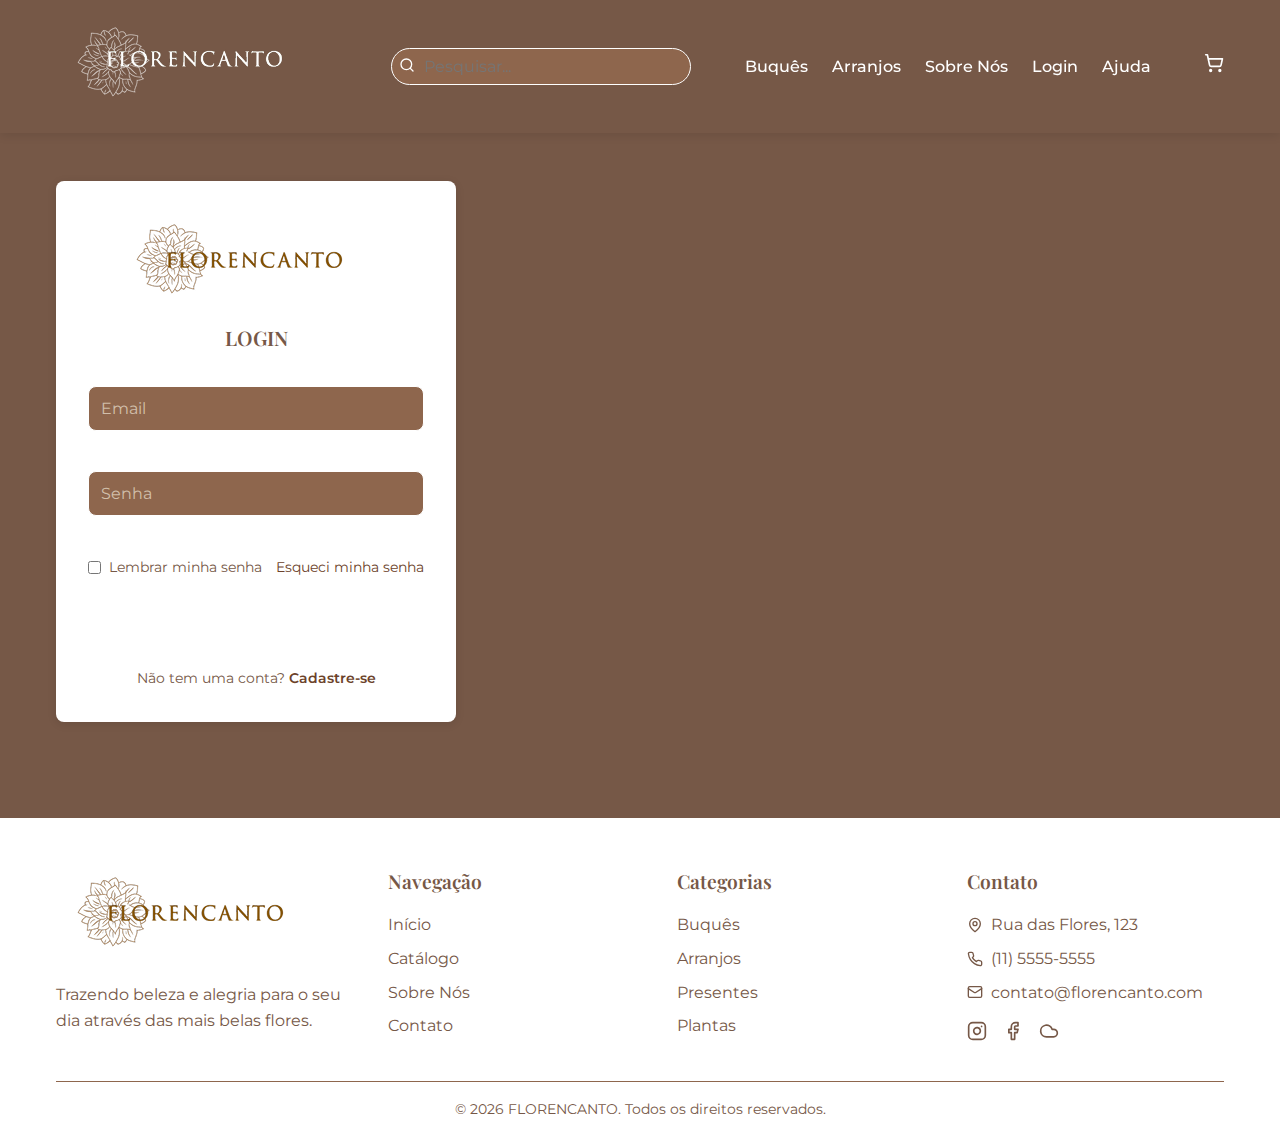
<file: login.html>
<!DOCTYPE html>
<html lang="pt-BR">
<head>
  <meta charset="UTF-8">
  <meta name="viewport" content="width=device-width, initial-scale=1.0">
  <title>Login | FLORENCANTO</title>
  <meta name="description" content="Faça login em sua conta - FLORENCANTO Floricultura">
  <link rel="stylesheet" href="style.css">
  <link href="https://fonts.googleapis.com/css2?family=Playfair+Display:wght@400;500;600;700&family=Montserrat:wght@300;400;500;600&family=Dancing+Script:wght@400;700&display=swap" rel="stylesheet">
</head>
<body>
  <header class="header">
    <div class="container">
      <div class="navbar">
        <a href="index.html" class="logo"><img src="/imagens/logo.png" alt=""></a>
        
        <div class="search-bar">
          <input type="text" placeholder="Pesquisar..." id="search-input">
          <button id="search-button">
            <svg xmlns="http://www.w3.org/2000/svg" width="16" height="16" viewBox="0 0 24 24" fill="none" stroke="currentColor" stroke-width="2" stroke-linecap="round" stroke-linejoin="round"><circle cx="11" cy="11" r="8"></circle><path d="m21 21-4.3-4.3"></path></svg>
          </button>
        </div>
        
        <nav class="nav-desktop">
          <ul>
            <li><a href="catalogo.html">Buquês</a></li>
            <li><a href="catalogo.html?categoria=arrangements">Arranjos</a></li>
            <li><a href="sobre.html">Sobre Nós</a></li>
            <li><a href="login.html" class="active">Login</a></li>
            <li><a href="ajuda.html">Ajuda</a></li>
          </ul>
        </nav>
        
        <a href="carrinho.html" class="cart-icon">
          <svg xmlns="http://www.w3.org/2000/svg" width="20" height="20" viewBox="0 0 24 24" fill="none" stroke="currentColor" stroke-width="2" stroke-linecap="round" stroke-linejoin="round"><circle cx="8" cy="21" r="1"></circle><circle cx="19" cy="21" r="1"></circle><path d="M2.05 2.05h2l2.66 12.42a2 2 0 0 0 2 1.58h9.78a2 2 0 0 0 1.95-1.57l1.65-7.43H5.12"></path></svg>
          <span class="cart-count" id="cart-count">0</span>
        </a>
        
        <button class="mobile-menu-button" id="mobile-menu-btn">
          <svg xmlns="http://www.w3.org/2000/svg" width="24" height="24" viewBox="0 0 24 24" fill="none" stroke="currentColor" stroke-width="2" stroke-linecap="round" stroke-linejoin="round"><line x1="4" x2="20" y1="12" y2="12"></line><line x1="4" x2="20" y1="6" y2="6"></line><line x1="4" x2="20" y1="18" y2="18"></line></svg>
        </button>
      </div>
      
      <div class="mobile-menu" id="mobile-menu">
        <div class="search-bar-mobile">
          <input type="text" placeholder="Pesquisar..." id="search-input-mobile">
          <button id="search-button-mobile">
            <svg xmlns="http://www.w3.org/2000/svg" width="16" height="16" viewBox="0 0 24 24" fill="none" stroke="currentColor" stroke-width="2" stroke-linecap="round" stroke-linejoin="round"><circle cx="11" cy="11" r="8"></circle><path d="m21 21-4.3-4.3"></path></svg>
          </button>
        </div>
        <nav>
          <ul>
            <li><a href="catalogo.html">Buquês</a></li>
            <li><a href="catalogo.html?categoria=arrangements">Arranjos</a></li>
            <li><a href="sobre.html">Sobre Nós</a></li>
            <li><a href="login.html" class="active">Login</a></li>
            <li><a href="ajuda.html">Ajuda</a></li>
          </ul>
        </nav>
      </div>
    </div>
  </header>

  <main>
    <section class="login-section">
      <div class="container">
        <div class="login-container">
          <div class="login-card">
            <div class="login-header">
              <div class="logo"><img src="/imagens/logo 2.png" alt=""></div>
              <h1>LOGIN</h1>
            </div>
            
            <form id="login-form" class="login-form">
              <div class="form-group">
                <input type="email" id="email" name="email" placeholder="Email" required>
                <div class="error-message" id="email-error"></div>
              </div>
              
              <div class="form-group">
                <input type="password" id="password" name="password" placeholder="Senha" required>
                <div class="error-message" id="password-error"></div>
              </div>
              
              <div class="form-row">
                <div class="form-check">
                  <input type="checkbox" id="remember" name="remember">
                  <label for="remember">Lembrar minha senha</label>
                </div>
                <a href="#" class="forgot-password">Esqueci minha senha</a>
              </div>
              
              <button type="submit" class="btn-login">Entrar</button>
            </form>
            
            <div class="login-footer">
              <p>Não tem uma conta? <a href="cadastro.html">Cadastre-se</a></p>
            </div>
          </div>
        </div>
      </div>
    </section>
  </main>
  <footer class="footer">
    <div class="container">
      <div class="footer-content">
        <div class="footer-info">
          <div class="logo"><img src="/imagens/logo 2.png" alt=""></div>
          <p>Trazendo beleza e alegria para o seu dia através das mais belas flores.</p>
        </div>
        
        <div class="footer-links">
          <div class="link-group">
            <h3>Navegação</h3>
            <ul>
              <li><a href="index.html">Início</a></li>
              <li><a href="catalogo.html">Catálogo</a></li>
              <li><a href="sobre.html">Sobre Nós</a></li>
              <li><a href="contato.html">Contato</a></li>
            </ul>
          </div>
          
          <div class="link-group">
            <h3>Categorias</h3>
            <ul>
              <li><a href="catalogo.html">Buquês</a></li>
              <li><a href="catalogo.html?categoria=arrangements">Arranjos</a></li>
              <li><a href="catalogo.html?categoria=gifts">Presentes</a></li>
              <li><a href="catalogo.html?categoria=plants">Plantas</a></li>
            </ul>
          </div>
          
          <div class="link-group">
            <h3>Contato</h3>
            <ul>
              <li>
                <svg xmlns="http://www.w3.org/2000/svg" width="16" height="16" viewBox="0 0 24 24" fill="none" stroke="currentColor" stroke-width="2" stroke-linecap="round" stroke-linejoin="round"><path d="M20 10c0 6-8 12-8 12s-8-6-8-12a8 8 0 0 1 16 0Z"></path><circle cx="12" cy="10" r="3"></circle></svg>
                Rua das Flores, 123
              </li>
              <li>
                <svg xmlns="http://www.w3.org/2000/svg" width="16" height="16" viewBox="0 0 24 24" fill="none" stroke="currentColor" stroke-width="2" stroke-linecap="round" stroke-linejoin="round"><path d="M22 16.92v3a2 2 0 0 1-2.18 2 19.79 19.79 0 0 1-8.63-3.07 19.5 19.5 0 0 1-6-6 19.79 19.79 0 0 1-3.07-8.67A2 2 0 0 1 4.11 2h3a2 2 0 0 1 2 1.72 12.84 12.84 0 0 0 .7 2.81 2 2 0 0 1-.45 2.11L8.09 9.91a16 16 0 0 0 6 6l1.27-1.27a2 2 0 0 1 2.11-.45 12.84 12.84 0 0 0 2.81.7A2 2 0 0 1 22 16.92z"></path></svg>
                (11) 5555-5555
              </li>
              <li>
                <svg xmlns="http://www.w3.org/2000/svg" width="16" height="16" viewBox="0 0 24 24" fill="none" stroke="currentColor" stroke-width="2" stroke-linecap="round" stroke-linejoin="round"><rect width="20" height="16" x="2" y="4" rx="2"></rect><path d="m22 7-8.97 5.7a1.94 1.94 0 0 1-2.06 0L2 7"></path></svg>
                contato@florencanto.com
              </li>
            </ul>
            
            <div class="social-links">
              <a href="#" aria-label="Instagram">
                <svg xmlns="http://www.w3.org/2000/svg" width="20" height="20" viewBox="0 0 24 24" fill="none" stroke="currentColor" stroke-width="2" stroke-linecap="round" stroke-linejoin="round"><rect width="20" height="20" x="2" y="2" rx="5" ry="5"></rect><path d="M16 11.37A4 4 0 1 1 12.63 8 4 4 0 0 1 16 11.37z"></path><line x1="17.5" x2="17.51" y1="6.5" y2="6.5"></line></svg>
              </a>
              <a href="#" aria-label="Facebook">
                <svg xmlns="http://www.w3.org/2000/svg" width="20" height="20" viewBox="0 0 24 24" fill="none" stroke="currentColor" stroke-width="2" stroke-linecap="round" stroke-linejoin="round"><path d="M18 2h-3a5 5 0 0 0-5 5v3H7v4h3v8h4v-8h3l1-4h-4V7a1 1 0 0 1 1-1h3z"></path></svg>
              </a>
              <a href="#" aria-label="WhatsApp">
                <svg xmlns="http://www.w3.org/2000/svg" width="20" height="20" viewBox="0 0 24 24" fill="none" stroke="currentColor" stroke-width="2" stroke-linecap="round" stroke-linejoin="round"><path d="M17.5 19H9a7 7 0 1 1 6.71-9h1.79a4.5 4.5 0 1 1 0 9Z"></path></svg>
              </a>
            </div>
          </div>
        </div>
      </div>
      
      <div class="footer-bottom">
        <p>&copy; <span id="current-year"></span> FLORENCANTO. Todos os direitos reservados.</p>
      </div>
    </div>
  </footer>

  <div class="toast" id="toast">
    <div class="toast-content" id="toast-content"></div>
  </div>

  <script src="js/data.js"></script>
  <script src="js/utils.js"></script>
  <script src="js/cart.js"></script>
  <script src="js/login.js"></script>
</body>
</html>
</file>
<file: style.css>
:root {
  --brown: #ffffff;
  --brown-light: #8e664d;
  --brown-dark: #ffffff;
  --cream: #6C422A;
  --cream-light: #765847;
  --cream-dark: #ffffff;
  --white: #8e664d;
  --black: #ffffff;
  --radius: 0.5rem;
  --shadow: 0 2px 10px rgba(0, 0, 0, 0.1);
  --transition: all 0.3s ease;
  --font-playfair: 'Playfair Display', serif;
  --font-montserrat: 'Montserrat', sans-serif;
  --font-dancing: 'Dancing Script', cursive;
}

* {
  margin: 0;
  padding: 0;
  box-sizing: border-box;
}

body {
  font-family: var(--font-montserrat);
  font-size: 16px;
  line-height: 1.6;
  color: var(--black);
  background-color: var(--cream-light);
  min-height: 100vh;
  display: flex;
  flex-direction: column;
}

a {
  text-decoration: none;
  color: inherit;
  transition: var(--transition);
}

ul {
  list-style: none;
}

img {
  max-width: 100%;
  height: auto;
}

h1, h2, h3, h4, h5, h6 {
  font-family: var(--font-playfair);
  font-weight: 600;
  color: var(--brown);
}

button {
  cursor: pointer;
  font-family: var(--font-montserrat);
}

input, textarea, select {
  font-family: var(--brown);
  font-size: 1rem;
}

.container {
  width: 100%;
  max-width: 1200px;
  margin: 0 auto;
  padding: 0 1rem;
}

main {
  flex: 1;
}

.logo {
  font-family: var(--font-dancing);
  font-size: 1.75rem;
  font-weight: 700;
  color: var(--brown);
}

.section-title {
  font-size: 2rem;
  text-align: center;
  margin-bottom: 2rem;
}

.page-title {
  font-size: 2.5rem;
  text-align: center;
  margin: 2rem 0;
}

.btn-primary {
  display: inline-block;
  background-color: var(--brown);
  color: var(--cream-light);
  padding: 0.75rem 1.5rem;
  border: none;
  border-radius: var(--radius);
  font-weight: 600;
  font-size: 1rem;
  text-align: center;
  transition: var(--transition);
}

.btn-primary:hover {
  background-color: var(--brown);
}

.btn-secondary {
  display: inline-block;
  background-color: var(--cream);
  color: var(--brown);
  padding: 0.75rem 1.5rem;
  border: none;
  border-radius: var(--radius);
  font-weight: 600;
  font-size: 1rem;
  text-align: center;
  transition: var(--transition);
}

.btn-secondary:hover {
  background-color: var(--cream-dark);
}

.header {
  background-color: var(--cream-light);
  box-shadow: var(--shadow);
  position: sticky;
  top: 0;
  z-index: 1000;
}

.navbar {
  display: flex;
  align-items: center;
  justify-content: space-between;
  padding: 1rem 0;
}

.search-bar {
  display: flex;
  align-items: center;
  position: relative;
  width: 250px;
}

.search-bar input {
  width: 100%;
  padding: 0.5rem 0.5rem 0.5rem 2rem;
  border: 1px solid var(--cream-dark);
  border-radius: 100px;
  background-color: var(--white);
}

.search-bar button {
  position: absolute;
  left: 0.5rem;
  background: none;
  border: none;
  color: var(--brown);
}

.nav-desktop {
  display: none;
}

.nav-desktop ul {
  display: flex;
  gap: 1.5rem;
}

.nav-desktop a {
  color: var(--brown);
  font-weight: 500;
}

.nav-desktop a:hover, .nav-desktop a.active {
  color: var(--brown-dark);
}

.cart-icon {
  position: relative;
  color: var(--brown);
}

.cart-icon:hover, .cart-icon.active {
  color: var(--brown-dark);
}

.cart-count {
  position: absolute;
  top: -8px;
  right: -8px;
  background-color: var(--brown);
  color: var(--white);
  font-size: 0.75rem;
  width: 18px;
  height: 18px;
  display: flex;
  align-items: center;
  justify-content: center;
  border-radius: 50%;
}

.mobile-menu-button {
  display: block;
  background: none;
  border: none;
  color: var(--brown);
}

.mobile-menu {
  display: none;
  background-color: var(--cream-light);
  padding: 1rem;
}

.mobile-menu.active {
  display: block;
}

.search-bar-mobile {
  display: flex;
  align-items: center;
  position: relative;
  margin-bottom: 1rem;
}

.search-bar-mobile input {
  width: 100%;
  padding: 0.5rem 0.5rem 0.5rem 2rem;
  border: 1px solid var(--cream-dark);
  border-radius: 100px;
  background-color: var(--white);
}

.search-bar-mobile button {
  position: absolute;
  left: 0.5rem;
  background: none;
  border: none;
  color: var(--brown);
}

.mobile-menu ul {
  display: flex;
  flex-direction: column;
}

.mobile-menu a {
  display: block;
  padding: 0.75rem 0;
  border-bottom: 1px solid var(--cream);
  color: var(--brown);
}

.mobile-menu a:hover, .mobile-menu a.active {
  color: var(--brown-dark);
}

.hero-slider {
  margin: 2rem 0;
  position: relative;
}

.slider-container {
  position: relative;
  overflow: hidden;
  border-radius: var(--radius);
  height: 70vh;
  max-height: 600px;
  box-shadow: var(--shadow);
}

.slides {
  display: flex;
  height: 100%;
  transition: transform 0.5s ease-in-out;
}

.slide {
  flex: 0 0 100%;
  height: 100%;
  background-size: cover;
  background-position: center;
  display: flex;
  align-items: flex-end;
  position: relative;
}

.slide-content {
  width: 100%;
  background-color: rgba(255, 255, 255, 0.75);
  color: var(--cream-light);
  padding: 2rem;
}

.slide-content h2 {
  font-size: 2rem;
  margin-bottom: 0.5rem;
  color: var(--cream-light);
}

.slide-content p {
  margin-bottom: 1rem;
}

.slider-controls {
  position: absolute;
  bottom: 100px;
  left: 0;
  right: 0;
  display: flex;
  justify-content: center;
  gap: 0.5rem;
}

.slider-dot {
  width: 12px;
  height: 12px;
  border-radius: 50%;
  background-color: rgba(240, 230, 215, 0.5);
  cursor: pointer;
  transition: var(--transition);
}

.slider-dot.active {
  background-color: var(--brown);
}

.categories {
  margin-bottom: 3rem;
}

.category-slider {
  display: flex;
  overflow-x: auto;
  padding-bottom: 1rem;
  gap: 1rem;
  -ms-overflow-style: none;
  scrollbar-width: none;
}

.category-slider::-webkit-scrollbar {
  display: none;
}

.category-btn {
  flex: 0 0 auto;
  padding: 0.5rem 1.5rem;
  border-radius: 100px;
  border: none;
  background-color: var(--cream);
  color: var(--brown);
  font-weight: 500;
  transition: var(--transition);
}

.category-btn.active {
  background-color: var(--brown);
  color: var(--cream-light);
}

.category-btn:hover:not(.active) {
  background-color: var(--cream-dark);
}

.products-grid {
  display: grid;
  grid-template-columns: repeat(auto-fill, minmax(250px, 1fr));
  gap: 2rem;
}

.product-card {
  background-color: var(--white);
  border-radius: var(--radius);
  overflow: hidden;
  box-shadow: var(--shadow);
  transition: var(--transition);
  position: relative;
}

.product-card:hover {
  transform: translateY(-5px);
  box-shadow: 0 10px 20px rgba(0, 0, 0, 0.1);
}

.product-image {
  height: 250px;
  background-size: cover;
  background-position: center;
  position: relative;
}

.product-price-tag {
  position: absolute;
  top: 0;
  right: 0;
  background-color: var(--brown-light);
  color: var(--cream-light);
  padding: 0.25rem 0.75rem;
  font-weight: 600;
  font-size: 0.9rem;
}

.product-details {
  padding: 1rem;
}

.product-name {
  font-family: var(--font-playfair);
  font-size: 1.25rem;
  margin-bottom: 0.5rem;
}

.product-description {
  color: var(--brown);
  font-size: 0.9rem;
  margin-bottom: 0.5rem;
}

.product-price {
  font-weight: 600;
  color: var(--brown-dark);
}

.product-overlay {
  position: absolute;
  top: 0;
  left: 0;
  right: 0;
  bottom: 0;
  background-color: rgba(0, 0, 0, 0.4);
  display: flex;
  align-items: center;
  justify-content: center;
  opacity: 0;
  transition: var(--transition);
}

.product-card:hover .product-overlay {
  opacity: 1;
}

.product-detail {
  padding: 3rem 0;
}

.product-detail-container {
  background-color: var(--white);
  border-radius: var(--radius);
  overflow: hidden;
  box-shadow: var(--shadow);
}

.product-content {
  display: flex;
  flex-direction: column;
}

.product-image-container {
  flex: 1;
}

.product-image-large {
  width: 100%;
  height: 100%;
  object-fit: cover;
}

.product-info {
  flex: 1;
  padding: 2rem;
}

.product-category {
  text-transform: uppercase;
  font-size: 0.8rem;
  letter-spacing: 1px;
  color: var(--brown);
  margin-bottom: 0.5rem;
  display: block;
}

.product-title {
  font-size: 2rem;
  margin-bottom: 1rem;
}

.product-description {
  color: var(--brown);
  margin-bottom: 1.5rem;
}

.product-price {
  font-size: 1.5rem;
  font-weight: 600;
  color: var(--brown-dark);
  margin-bottom: 1.5rem;
}

.add-to-cart-btn {
  width: 100%;
}

.product-not-found {
  text-align: center;
  padding: 3rem;
}

/* Carrinho */
.cart-section {
  padding: 3rem 0;
}

.empty-cart {
  text-align: center;
  padding: 3rem;
}

.empty-cart-icon {
  color: var(--brown-light);
  margin-bottom: 1rem;
}

.cart-items {
  background-color: var(--white);
  border-radius: var(--radius);
  overflow: hidden;
  box-shadow: var(--shadow);
  margin-bottom: 2rem;
}

.cart-item {
  display: flex;
  padding: 1.5rem;
  border-bottom: 1px solid var(--cream);
}

.cart-item:last-child {
  border-bottom: none;
}

.cart-item-image {
  width: 100px;
  height: 100px;
  object-fit: cover;
  border-radius: var(--radius);
}

.cart-item-details {
  flex: 1;
  padding: 0 1.5rem;
}

.cart-item-name {
  font-family: var(--font-playfair);
  font-size: 1.25rem;
  margin-bottom: 0.25rem;
}

.cart-item-description {
  color: var(--brown-light);
  font-size: 0.9rem;
  margin-bottom: 0.5rem;
}

.cart-item-price {
  font-weight: 600;
  color: var(--brown-dark);
}

.cart-item-actions {
  display: flex;
  align-items: center;
  justify-content: flex-end;
}

.quantity-control {
  display: flex;
  align-items: center;
  margin-right: 1rem;
}

.quantity-btn {
  width: 30px;
  height: 30px;
  background-color: var(--cream);
  color: var(--brown);
  border: none;
  display: flex;
  align-items: center;
  justify-content: center;
}

.quantity-btn:first-child {
  border-radius: var(--radius) 0 0 var(--radius);
}

.quantity-btn:last-child {
  border-radius: 0 var(--radius) var(--radius) 0;
}

.quantity-input {
  width: 40px;
  height: 30px;
  text-align: center;
  border: 1px solid var(--cream);
  border-left: none;
  border-right: none;
}

.remove-btn {
  background: none;
  border: none;
  color: var(--brown);
}

.cart-summary {
  background-color: var(--white);
  border-radius: var(--radius);
  padding: 1.5rem;
  box-shadow: var(--shadow);
}

.cart-total {
  display: flex;
  justify-content: space-between;
  font-size: 1.25rem;
  font-weight: 600;
  margin-bottom: 1.5rem;
}

.checkout-btn {
  width: 100%;
}

/* Login */
.login-section {
  padding: 3rem 0;
  display: flex;
  align-items: center;
  justify-content: center;
  min-height: calc(100vh - 300px);
}

.login-container {
  width: 100%;
  max-width: 400px;
}

.login-card {
  background-color: var(--brown);
  color: var(--cream-light);
  border-radius: var(--radius);
  padding: 2rem;
  box-shadow: var(--shadow);
}

.login-header {
  text-align: center;
  margin-bottom: 2rem;
}

.login-header .logo {
  color: var(--cream-light);
  margin-bottom: 0.5rem;
}

.login-header h1 {
  color: var(--cream-light);
  font-size: 1.25rem;
}

.login-form {
  margin-bottom: 1.5rem;
}

.form-group {
  margin-bottom: 1.25rem;
}

.form-group input {
  width: 100%;
  padding: 0.75rem;
  border-radius: var(--radius);
  border: 1px solid var(--cream-dark);
  background-color: var(--brown-light);
  color: var(--cream-light);
}

.form-group input::placeholder {
  color: rgba(240, 230, 215, 0.7);
}

.error-message {
  color: #ff6b6b;
  font-size: 0.8rem;
  margin-top: 0.25rem;
  min-height: 1rem;
}

.form-row {
  display: flex;
  justify-content: space-between;
  align-items: center;
  margin-bottom: 1.5rem;
  font-size: 0.9rem;
}

.form-check {
  display: flex;
  align-items: center;
}

.form-check input {
  margin-right: 0.5rem;
}

.forgot-password {
  color: var(--cream);
}

.forgot-password:hover {
  color: var(--cream-light);
  text-decoration: underline;
}

.btn-login {
  width: 100%;
  background-color: var(--cream-dark);
  color: var(--brown);
  padding: 0.75rem;
  border: none;
  border-radius: var(--radius);
  font-weight: 600;
  transition: var(--transition);
}

.btn-login:hover {
  background-color: var(--cream);
}

.login-footer {
  text-align: center;
  font-size: 0.9rem;
}

.login-footer a {
  color: var(--cream);
  font-weight: 600;
}

.login-footer a:hover {
  color: var(--cream-light);
  text-decoration: underline;
}

.order-confirmation {
  padding: 3rem 0;
  display: flex;
  align-items: center;
  justify-content: center;
  min-height: calc(100vh - 300px);
}

.confirmation-card {
  background-color: var(--brown);
  color: var(--cream-light);
  border-radius: var(--radius);
  padding: 2rem;
  box-shadow: var(--shadow);
  text-align: center;
  max-width: 400px;
  width: 100%;
}

.confirmation-header {
  margin-bottom: 2rem;
}

.confirmation-header .logo {
  color: var(--cream-light);
}

.confirmation-icon {
  color: var(--cream-light);
  background-color: var(--brown-light);
  width: 64px;
  height: 64px;
  border-radius: 50%;
  display: flex;
  align-items: center;
  justify-content: center;
  margin: 0 auto 1.5rem;
}

.confirmation-card h1 {
  color: var(--cream-light);
  margin-bottom: 1rem;
  font-size: 1.5rem;
}

.confirmation-card p {
  margin-bottom: 2rem;
  line-height: 1.5;
}

.navigation-icons {
  display: flex;
  justify-content: space-around;
  margin-top: 3rem;
}

.nav-icon {
  color: var(--cream-light);
  transition: var(--transition);
}

.nav-icon:hover {
  color: var(--cream);
  transform: scale(1.1);
}

.footer {
  background-color: var(--brown);
  color: var(--cream-light);
  padding: 3rem 0 1rem;
  margin-top: 3rem;
}

.footer-content {
  display: flex;
  flex-direction: column;
  gap: 2rem;
  margin-bottom: 2rem;
}

.footer-info {
  max-width: 300px;
}

.footer-info .logo {
  color: var(--cream-light);
  margin-bottom: 1rem;
}

.footer-links {
  display: grid;
  grid-template-columns: repeat(auto-fit, minmax(150px, 1fr));
  gap: 2rem;
}

.link-group h3 {
  color: var(--cream-light);
  margin-bottom: 1rem;
  font-size: 1.2rem;
}

.link-group ul {
  display: flex;
  flex-direction: column;
  gap: 0.5rem;
}

.link-group a:hover {
  color: var(--cream);
}

.link-group li {
  display: flex;
  align-items: center;
  gap: 0.5rem;
}

.social-links {
  display: flex;
  gap: 1rem;
  margin-top: 1rem;
}

.footer-bottom {
  text-align: center;
  padding-top: 1rem;
  border-top: 1px solid var(--brown-light);
  font-size: 0.9rem;
}

.toast {
  position: fixed;
  bottom: 2rem;
  right: 2rem;
  max-width: 300px;
  background-color: var(--brown);
  color: var(--cream-light);
  padding: 1rem;
  border-radius: var(--radius);
  box-shadow: var(--shadow);
  z-index: 1000;
  transform: translateY(100px);
  opacity: 0;
  transition: var(--transition);
}

.toast.show {
  transform: translateY(0);
  opacity: 1;
}

.skeleton {
  animation: skeleton-loading 1.5s infinite;
}

.skeleton-img {
  height: 250px;
  background-color: var(--cream);
  border-radius: var(--radius) var(--radius) 0 0;
}

.skeleton-text {
  height: 16px;
  margin-bottom: 0.5rem;
  background-color: var(--cream);
  border-radius: 4px;
  width: 80%;
}

.skeleton-text.small {
  width: 40%;
  height: 12px;
}

.skeleton-text.category {
  width: 30%;
  height: 12px;
}

.skeleton-text.title {
  width: 70%;
  height: 32px;
  margin-top: 0.5rem;
}

.skeleton-text.description {
  width: 100%;
  height: 14px;
}

.skeleton-text.price {
  width: 30%;
  height: 24px;
  margin-top: 1rem;
}

.skeleton-text.btn {
  width: 100%;
  height: 40px;
  margin-top: 1rem;
  border-radius: var(--radius);
}

.product-detail-loading {
  display: flex;
  flex-direction: column;
}

.product-detail-loading .skeleton-img {
  height: 300px;
}

.product-detail-loading .product-info {
  padding: 2rem;
}

@keyframes skeleton-loading {
  0% {
    opacity: 0.7;
  }
  50% {
    opacity: 0.5;
  }
  100% {
    opacity: 0.7;
  }
}

@media (min-width: 576px) {
  .product-detail-loading,
  .product-content {
    flex-direction: row;
  }
  
  .product-image-container,
  .product-detail-loading .skeleton-img {
    width: 50%;
    height: auto;
    min-height: 400px;
  }
  
  .cart-item {
    align-items: center;
  }
}

@media (min-width: 768px) {
  .nav-desktop {
    display: block;
  }
  
  .mobile-menu-button {
    display: none;
  }
  
  .footer-content {
    flex-direction: row;
  }
  
  .footer-info {
    flex: 1;
  }
  
  .footer-links {
    flex: 2;
  }
}

@media (min-width: 992px) {
  .search-bar {
    width: 300px;
  }
  
  .slide-content h2 {
    font-size: 2.5rem;
  }
  
  .slide-content p {
    font-size: 1.1rem;
  }
}
</file>
